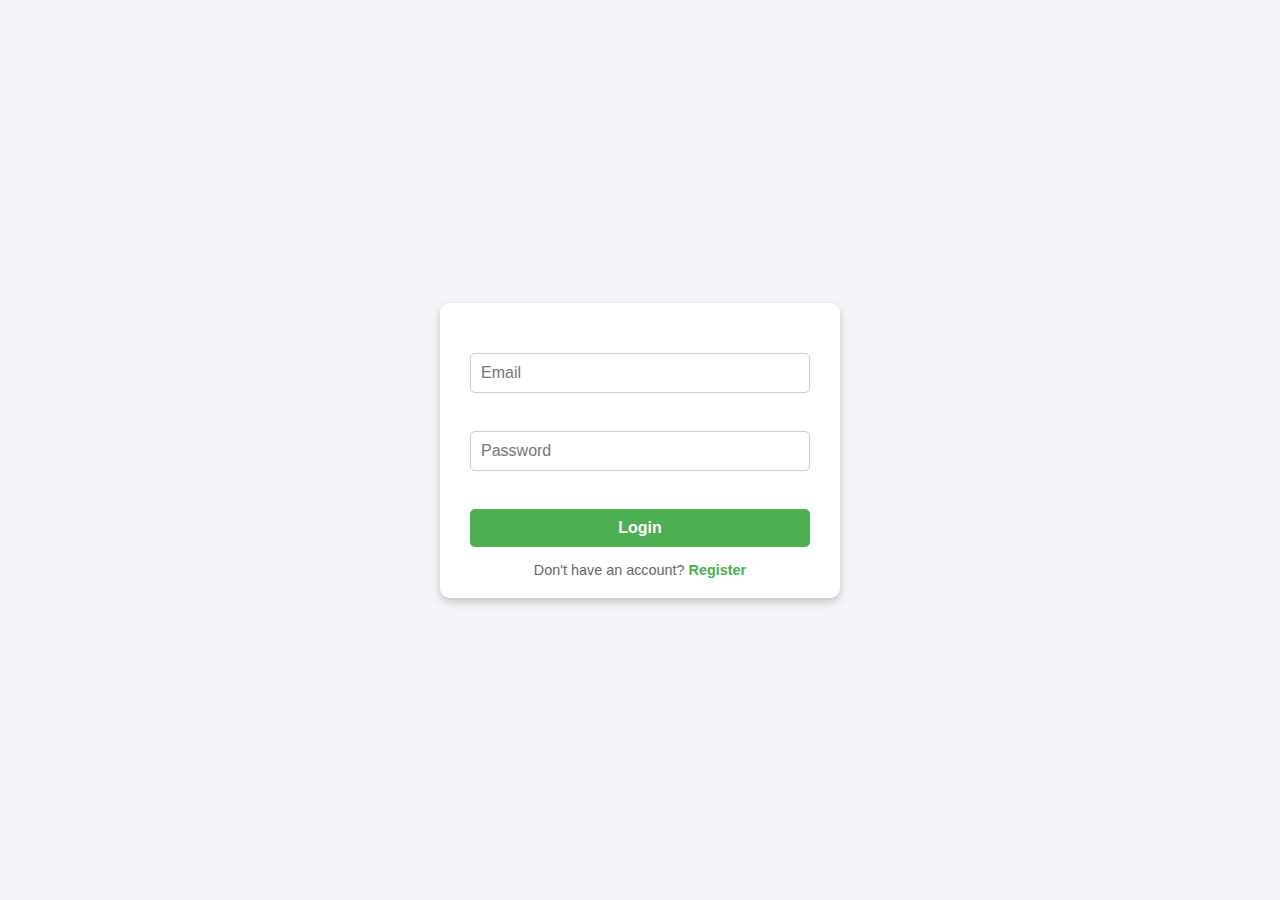
<file: src/main/resources/templates/login.html>
<!DOCTYPE html>
<html lang="en">
<head>
    <meta charset="UTF-8">
    <title>Login</title>
    <style>
        * {
            margin: 0;
            padding: 0;
            box-sizing: border-box;
            font-family: Arial, sans-serif;
        }

        body {
            background-color: #f4f4f9;
            display: flex;
            justify-content: center;
            align-items: center;
            height: 100vh;
            color: #333;
        }

        .login-container {
            background-color: #fff;
            padding: 20px 30px;
            border-radius: 10px;
            box-shadow: 0 4px 10px rgba(0, 0, 0, 0.2);
            width: 100%;
            max-width: 400px;
            text-align: center;
        }

        .login-container h1 {
            margin-bottom: 20px;
            font-size: 1.8em;
            color: #4CAF50;
        }

        form {
            display: flex;
            flex-direction: column;
        }

        input[type="text"],
        input[type="password"] {
            padding: 10px;
            margin: 10px 0;
            border: 1px solid #ccc;
            border-radius: 5px;
            font-size: 1em;
        }

        input[type="submit"] {
            padding: 10px;
            margin-top: 10px;
            background-color: #4CAF50;
            color: white;
            font-size: 1em;
            border: none;
            border-radius: 5px;
            cursor: pointer;
            transition: background-color 0.3s ease;
            font-weight: bold;
        }

        input[type="submit"]:hover {
            background-color: #45a049;
        }

        .login-container p {
            margin-top: 15px;
            font-size: 0.9em;
            color: #666;
        }

        .login-container p a {
            text-decoration: none;
            color: #4CAF50;
            font-weight: bold;
        }

        .login-container p a:hover {
            color: #45a049;
        }
    </style>
</head>
<body>
<div class="login-container">
    <h1 th:text="#{index.login}"></h1>
    <form action="/login" method="post">
        <input type="text" name="username" placeholder="Email" required><br>
        <input type="password" name="password" placeholder="Password" required><br>
        <input type="submit" value="Login">
    </form>
    <p>Don't have an account? <a href="/user/register">Register</a></p>
</div>
</body>
</html>
</file>
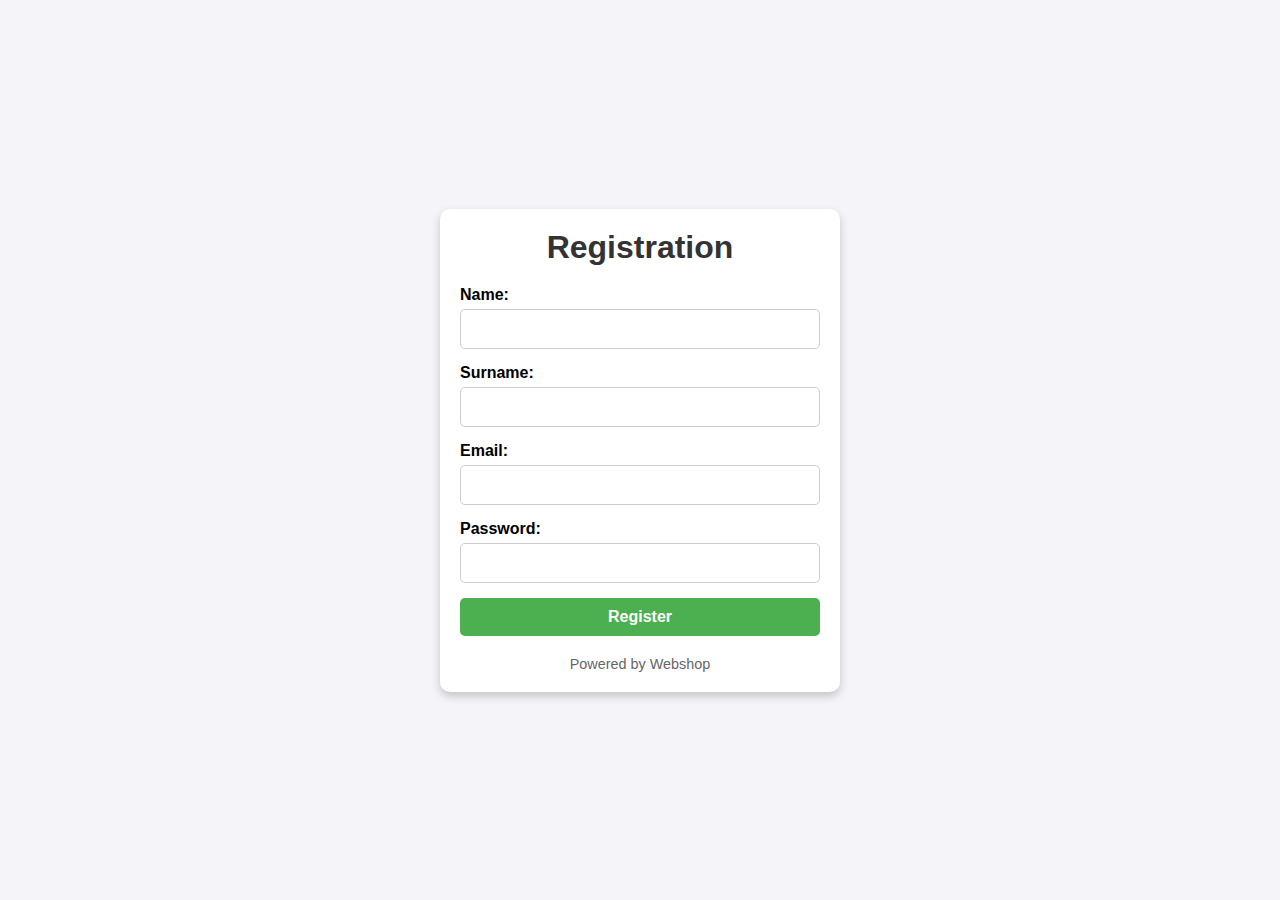
<file: src/main/resources/templates/register.html>
<!DOCTYPE html>
<html lang="en">
<head>
  <meta charset="UTF-8">
  <title>Register</title>
  <style>
    * {
      margin: 0;
      padding: 0;
      box-sizing: border-box;
      font-family: Arial, sans-serif;
    }

    body {
      background-color: #f4f4f9;
      display: flex;
      justify-content: center;
      align-items: center;
      height: 100vh;
    }

    .form-container {
      background: #fff;
      padding: 20px;
      border-radius: 10px;
      box-shadow: 0 4px 10px rgba(0, 0, 0, 0.2);
      width: 100%;
      max-width: 400px;
    }

    .form-container h1 {
      text-align: center;
      color: #333;
      margin-bottom: 20px;
    }

    form {
      display: flex;
      flex-direction: column;
    }

    label {
      margin-bottom: 5px;
      font-weight: bold;
    }

    input[type="text"],
    input[type="password"],
    select {
      padding: 10px;
      border: 1px solid #ccc;
      border-radius: 5px;
      margin-bottom: 15px;
      font-size: 1em;
    }

    input[type="submit"] {
      padding: 10px;
      background-color: #4CAF50;
      color: white;
      font-size: 1em;
      font-weight: bold;
      border: none;
      border-radius: 5px;
      cursor: pointer;
      transition: background-color 0.3s ease;
    }

    input[type="submit"]:hover {
      background-color: #45a049;
    }

    .footer {
      margin-top: 20px;
      text-align: center;
      font-size: 0.9em;
      color: #666;
    }
  </style>
</head>
<body>
<div class="form-container">
  <h1>Registration</h1>
  <form action="/user/register" method="post">
    <label for="name">Name:</label>
    <input type="text" id="name" name="name" required />
    <label for="surname">Surname:</label>
    <input type="text" id="surname" name="surname" required />
    <label for="email">Email:</label>
    <input type="text" id="email" name="email" required />
    <label for="password">Password:</label>
    <input type="password" id="password" name="password" required />
    <input type="submit" value="Register">
  </form>
  <div class="footer">
    <p>Powered by Webshop</p>
  </div>
</div>
</body>
</html>
</file>
